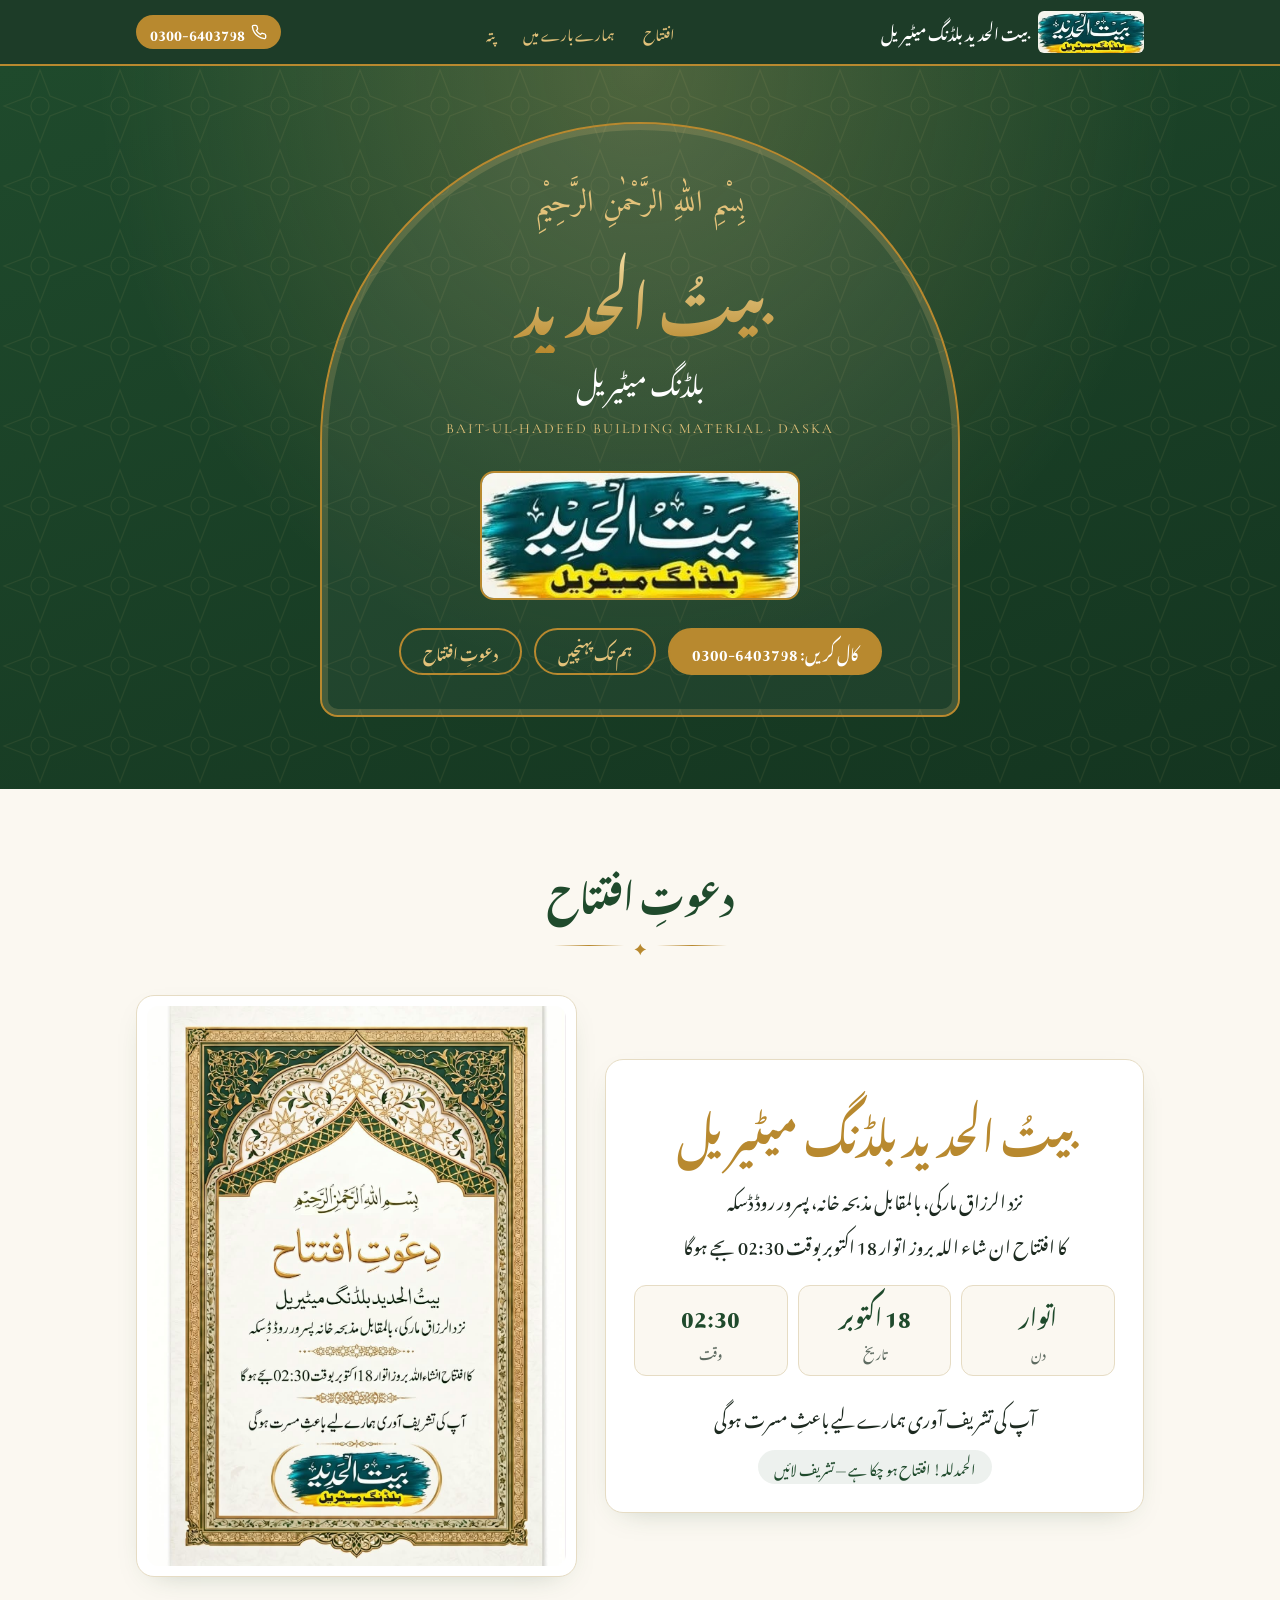
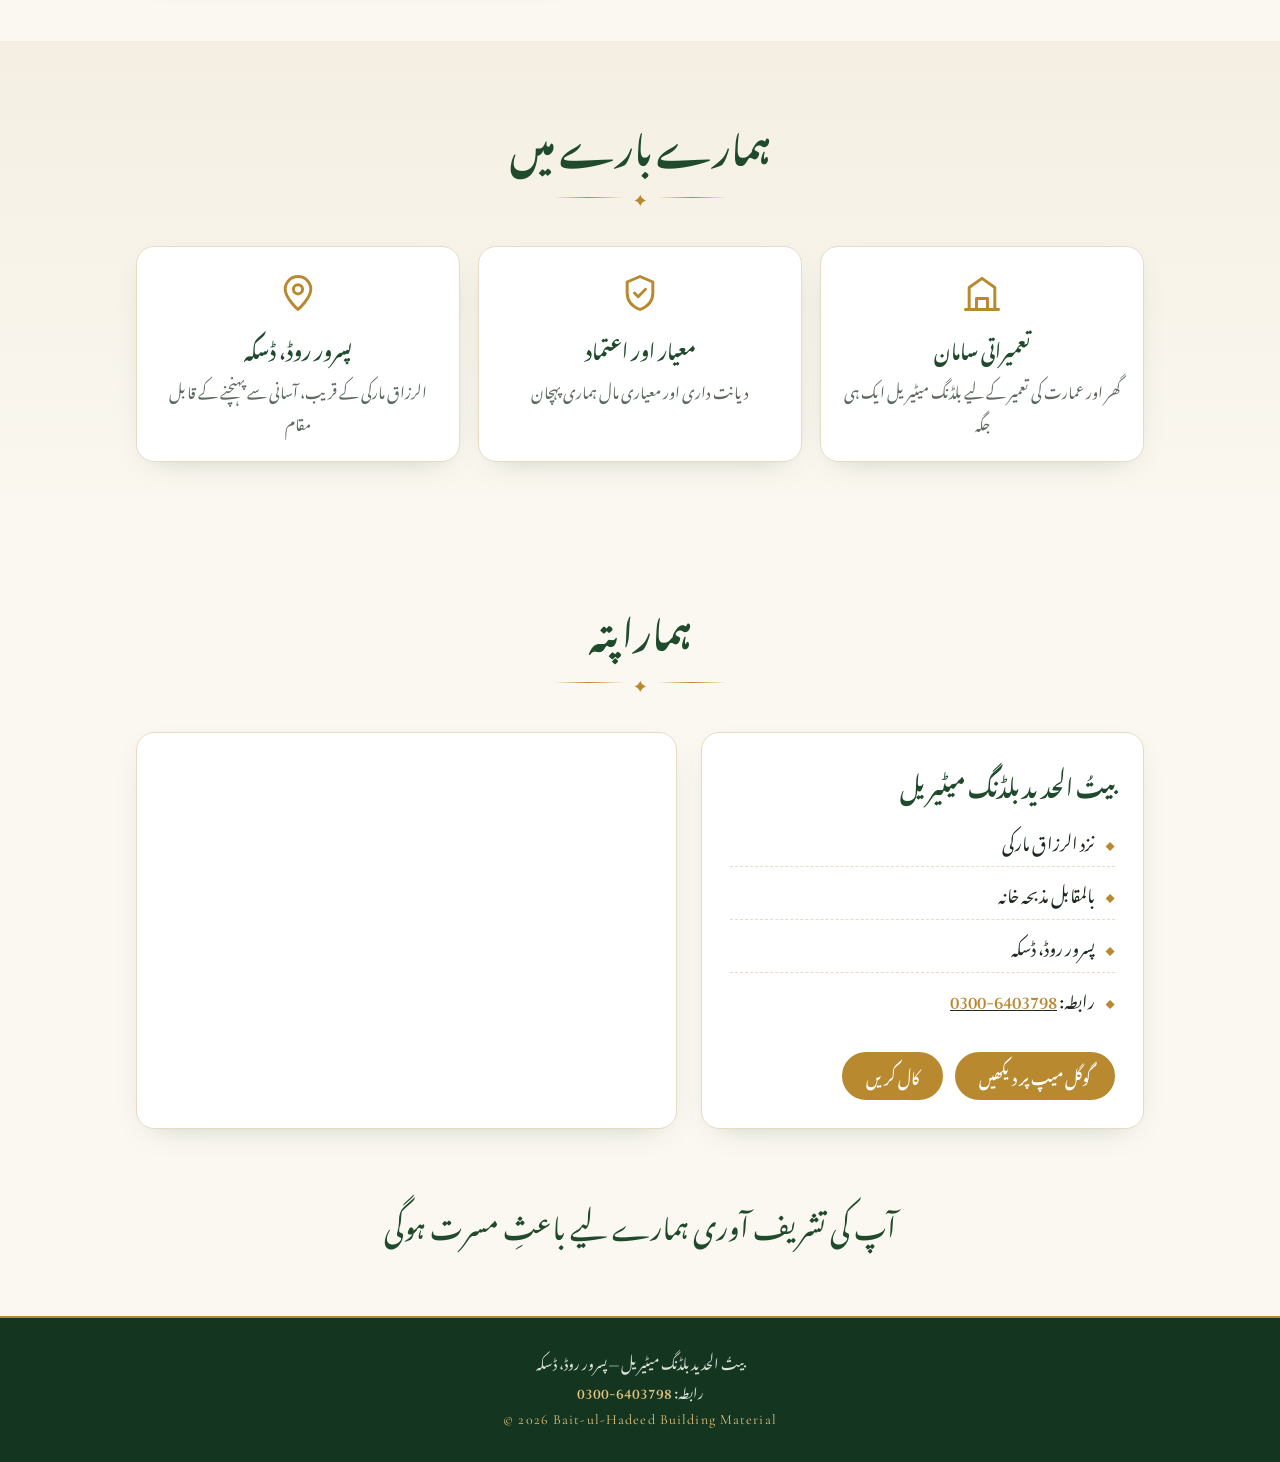
<file: baitulhadeed/public/index.html>
<!doctype html>
<html lang="ur" dir="rtl">
<head>
  <meta charset="utf-8">
  <meta name="viewport" content="width=device-width, initial-scale=1">
  <title>بیت الحدید بلڈنگ میٹیریل | Bait-ul-Hadeed Building Material, Daska</title>
  <meta name="description" content="بیت الحدید بلڈنگ میٹیریل — نزد الرزاق مارکی، بالمقابل مذبحہ خانہ، پسرور روڈ ڈسکہ۔ Bait-ul-Hadeed Building Material, Pasrur Road, Daska.">
  <meta property="og:title" content="بیت الحدید بلڈنگ میٹیریل — ڈسکہ">
  <meta property="og:description" content="نزد الرزاق مارکی، بالمقابل مذبحہ خانہ، پسرور روڈ ڈسکہ">
  <meta property="og:image" content="assets/invitation.jpg">
  <meta name="theme-color" content="#1f4a2c">
  <link rel="icon" href="assets/logo.jpg">
  <link rel="preconnect" href="https://fonts.googleapis.com">
  <link rel="preconnect" href="https://fonts.gstatic.com" crossorigin>
  <link href="https://fonts.googleapis.com/css2?family=Noto+Nastaliq+Urdu:wght@400;600;700&family=Amiri:wght@400;700&family=Cormorant+Garamond:wght@500;600&display=swap" rel="stylesheet">
  <style>
    :root {
      --green: #1f4a2c;
      --green-deep: #143520;
      --gold: #b8892f;
      --gold-light: #e3c27a;
      --ivory: #fbf8f1;
      --paper: #ffffff;
      --ink: #1d2a20;
      --muted: #5d6a60;
      --line: #e6dcc4;
    }
    * { box-sizing: border-box; }
    html { scroll-behavior: smooth; }
    body {
      margin: 0;
      background: var(--ivory);
      color: var(--ink);
      font-family: "Noto Nastaliq Urdu", "Jameel Noori Nastaleeq", serif;
      line-height: 2.1;
    }
    img { max-width: 100%; display: block; }
    a { color: inherit; }
    .wrap { max-width: 1040px; margin: 0 auto; padding: 0 16px; }

    /* Header */
    header {
      position: sticky; top: 0; z-index: 10;
      background: rgba(20, 53, 32, .96);
      border-bottom: 2px solid var(--gold);
      backdrop-filter: blur(6px);
    }
    .nav { display: flex; align-items: center; justify-content: space-between; gap: 12px; min-height: 64px; }
    .brand { display: flex; align-items: center; gap: 10px; text-decoration: none; color: #fff; }
    .brand img { height: 42px; width: auto; border-radius: 6px; }
    .brand span { font-size: 15px; font-weight: 600; }
    nav ul { display: flex; gap: 4px; list-style: none; margin: 0; padding: 0; }
    nav a {
      display: block; padding: 4px 12px; border-radius: 999px;
      color: var(--gold-light); text-decoration: none; font-size: 14px;
    }
    nav a:hover { background: rgba(227, 194, 122, .15); }
    .call {
      display: inline-flex; align-items: center; gap: 6px; flex: none;
      padding: 2px 14px; border-radius: 999px; text-decoration: none;
      background: var(--gold); color: #fff; font-size: 14px; font-weight: 600;
    }
    .call:hover { background: #a2782a; }
    .call svg { width: 16px; height: 16px; }
    footer a { color: var(--gold-light); text-decoration: none; }

    /* Hero */
    .hero {
      position: relative; overflow: hidden;
      background:
        radial-gradient(ellipse at top, rgba(227, 194, 122, .25), transparent 60%),
        linear-gradient(160deg, var(--green) 0%, var(--green-deep) 100%);
      color: #fff; text-align: center;
      padding: 56px 0 72px;
    }
    .hero::before {
      content: ""; position: absolute; inset: 0; opacity: .08; pointer-events: none;
      background-image: url("data:image/svg+xml,%3Csvg xmlns='http://www.w3.org/2000/svg' width='80' height='80' viewBox='0 0 80 80'%3E%3Cg fill='none' stroke='%23e3c27a' stroke-width='1.2'%3E%3Cpath d='M40 4l10 26 26 10-26 10-10 26-10-26L4 40l26-10z'/%3E%3Ccircle cx='40' cy='40' r='9'/%3E%3C/g%3E%3C/svg%3E");
    }
    .arch {
      position: relative; max-width: 640px; margin: 0 auto;
      padding: 48px 24px 40px;
      border: 2px solid var(--gold);
      border-radius: 320px 320px 18px 18px;
      background: rgba(255, 255, 255, .04);
      box-shadow: inset 0 0 0 6px rgba(227, 194, 122, .18);
    }
    .bismillah { font-family: "Amiri", serif; font-size: clamp(22px, 4vw, 30px); color: var(--gold-light); margin: 0 0 8px; }
    .hero h1 {
      margin: 0; font-size: clamp(34px, 7vw, 58px); line-height: 1.9; font-weight: 700;
      background: linear-gradient(180deg, #f6e2a8, var(--gold));
      -webkit-background-clip: text; background-clip: text; color: transparent;
    }
    .hero .sub { font-size: clamp(18px, 3.4vw, 26px); margin: 0; color: #fff; }
    .hero .en {
      font-family: "Cormorant Garamond", serif; direction: ltr;
      letter-spacing: .14em; text-transform: uppercase;
      font-size: 14px; color: var(--gold-light); margin: 6px 0 0;
    }
    .hero .logo { margin: 28px auto 0; width: min(320px, 80%); border-radius: 14px; border: 2px solid var(--gold); }
    .cta { display: flex; flex-wrap: wrap; justify-content: center; gap: 12px; margin-top: 28px; }
    .btn {
      display: inline-block; padding: 6px 22px; border-radius: 999px;
      text-decoration: none; font-size: 15px; font-weight: 600;
      border: 2px solid var(--gold);
    }
    .btn-gold { background: var(--gold); color: #fff; }
    .btn-gold:hover { background: #a2782a; }
    .btn-ghost { color: var(--gold-light); }
    .btn-ghost:hover { background: rgba(227, 194, 122, .12); }

    /* Sections */
    section { padding: 64px 0; }
    .title { text-align: center; margin-bottom: 32px; }
    .title h2 { margin: 0; font-size: clamp(26px, 4.5vw, 36px); color: var(--green); }
    .divider { display: flex; align-items: center; justify-content: center; gap: 10px; color: var(--gold); }
    .divider::before, .divider::after { content: ""; height: 1px; width: 70px; background: linear-gradient(90deg, transparent, var(--gold), transparent); }

    .card {
      background: var(--paper);
      border: 1px solid var(--line);
      border-radius: 18px;
      box-shadow: 0 10px 30px -18px rgba(31, 74, 44, .35);
    }

    /* Inauguration */
    .invite { display: grid; grid-template-columns: 1.1fr .9fr; gap: 28px; align-items: center; }
    .invite-text { padding: 28px; text-align: center; }
    .invite-text h3 { margin: 0; font-size: clamp(28px, 5vw, 40px); color: var(--gold); }
    .invite-text p { font-size: 18px; margin: 8px 0; }
    .when { display: grid; grid-template-columns: repeat(3, 1fr); gap: 10px; margin: 22px 0; }
    .when div { border: 1px solid var(--line); border-radius: 12px; padding: 8px 6px; background: var(--ivory); }
    .when b { display: block; font-size: 22px; color: var(--green); line-height: 1.8; }
    .when small { color: var(--muted); font-size: 13px; }
    .status {
      display: inline-block; margin-top: 6px; padding: 2px 16px; border-radius: 999px;
      background: rgba(31, 74, 44, .08); color: var(--green); font-size: 14px;
    }
    .invite-img { padding: 10px; }
    .invite-img img { border-radius: 12px; max-height: 560px; width: auto; margin: 0 auto; }

    /* Features */
    .features { display: grid; grid-template-columns: repeat(3, 1fr); gap: 18px; }
    .feature { padding: 24px 20px; text-align: center; }
    .feature svg { width: 44px; height: 44px; color: var(--gold); margin: 0 auto 6px; }
    .feature h4 { margin: 0; font-size: 19px; color: var(--green); }
    .feature p { margin: 6px 0 0; color: var(--muted); font-size: 15px; }

    /* Location */
    .alt { background: linear-gradient(180deg, #f4efe2, var(--ivory)); }
    .location { display: grid; grid-template-columns: .9fr 1.1fr; gap: 24px; }
    .address { padding: 28px; }
    .address h3 { margin: 0 0 8px; color: var(--green); font-size: 22px; }
    .address ul { list-style: none; margin: 0; padding: 0; }
    .address li { display: flex; gap: 10px; align-items: flex-start; padding: 8px 0; border-bottom: 1px dashed var(--line); font-size: 17px; }
    .address li:last-child { border-bottom: 0; }
    .address li span:first-child { color: var(--gold); flex: none; }
    .map { overflow: hidden; min-height: 320px; }
    .map iframe { width: 100%; height: 100%; min-height: 320px; border: 0; display: block; }

    .welcome { text-align: center; font-size: clamp(20px, 3.6vw, 28px); color: var(--green); margin: 0; }

    footer {
      background: var(--green-deep); color: #d8e2da; text-align: center;
      padding: 28px 0; border-top: 2px solid var(--gold); font-size: 14px;
    }
    footer .en { font-family: "Cormorant Garamond", serif; direction: ltr; letter-spacing: .08em; color: var(--gold-light); }

    @media (max-width: 760px) {
      nav ul { display: none; }
      .invite, .location { grid-template-columns: 1fr; }
      .features { grid-template-columns: 1fr; }
      .arch { border-radius: 200px 200px 16px 16px; padding: 40px 16px 32px; }
      section { padding: 48px 0; }
    }
    @media (max-width: 480px) {
      .brand span { display: none; }
    }
  </style>
</head>
<body>

  <header>
    <div class="wrap nav">
      <a class="brand" href="#top">
        <img src="assets/logo.jpg" alt="بیت الحدید">
        <span>بیت الحدید بلڈنگ میٹیریل</span>
      </a>
      <nav>
        <ul>
          <li><a href="#inauguration">افتتاح</a></li>
          <li><a href="#about">ہمارے بارے میں</a></li>
          <li><a href="#location">پتہ</a></li>
        </ul>
      </nav>
      <a class="call" href="tel:+923006403798" aria-label="کال کریں 0300-6403798"><svg viewBox="0 0 24 24" fill="none" stroke="currentColor" stroke-width="2" stroke-linecap="round" stroke-linejoin="round" aria-hidden="true"><path d="M22 16.9v3a2 2 0 0 1-2.2 2 19.8 19.8 0 0 1-8.6-3.1 19.5 19.5 0 0 1-6-6A19.8 19.8 0 0 1 2.1 4.2 2 2 0 0 1 4.1 2h3a2 2 0 0 1 2 1.7c.1.9.4 1.8.7 2.7a2 2 0 0 1-.5 2.1L8 9.8a16 16 0 0 0 6 6l1.3-1.3a2 2 0 0 1 2.1-.4c.9.3 1.8.6 2.7.7a2 2 0 0 1 1.7 2z"/></svg><span dir="ltr">0300-6403798</span></a>
    </div>
  </header>

  <main id="top">
    <div class="hero">
      <div class="wrap">
        <div class="arch">
          <p class="bismillah">بِسْمِ اللّٰهِ الرَّحْمٰنِ الرَّحِيْمِ</p>
          <h1>بیتُ الحدید</h1>
          <p class="sub">بلڈنگ میٹیریل</p>
          <p class="en">Bait-ul-Hadeed Building Material · Daska</p>
          <img class="logo" src="assets/logo.jpg" alt="بیت الحدید بلڈنگ میٹیریل کا لوگو">
          <div class="cta">
            <a class="btn btn-gold" href="tel:+923006403798">کال کریں: <span dir="ltr">0300-6403798</span></a>
            <a class="btn btn-ghost" href="#location">ہم تک پہنچیں</a>
            <a class="btn btn-ghost" href="#inauguration">دعوتِ افتتاح</a>
          </div>
        </div>
      </div>
    </div>

    <section id="inauguration">
      <div class="wrap">
        <div class="title">
          <h2>دعوتِ افتتاح</h2>
          <div class="divider">✦</div>
        </div>
        <div class="invite">
          <div class="card invite-text">
            <h3>بیتُ الحدید بلڈنگ میٹیریل</h3>
            <p>نزد الرزاق مارکی، بالمقابل مذبحہ خانہ، پسرور روڈ ڈسکہ</p>
            <p>کا افتتاح ان شاء اللہ بروز اتوار 18 اکتوبر بوقت 02:30 بجے ہوگا</p>
            <div class="when">
              <div><b>اتوار</b><small>دن</small></div>
              <div><b>18 اکتوبر</b><small>تاریخ</small></div>
              <div><b dir="ltr">02:30</b><small>وقت</small></div>
            </div>
            <p>آپ کی تشریف آوری ہمارے لیے باعثِ مسرت ہوگی</p>
            <span class="status" id="status"></span>
          </div>
          <div class="card invite-img">
            <a href="assets/invitation.jpg" target="_blank" rel="noopener">
              <img src="assets/invitation.jpg" alt="دعوتِ افتتاح کارڈ — بیت الحدید بلڈنگ میٹیریل" loading="lazy" width="1196" height="1601">
            </a>
          </div>
        </div>
      </div>
    </section>

    <section id="about" class="alt">
      <div class="wrap">
        <div class="title">
          <h2>ہمارے بارے میں</h2>
          <div class="divider">✦</div>
        </div>
        <div class="features">
          <div class="card feature">
            <svg viewBox="0 0 24 24" fill="none" stroke="currentColor" stroke-width="1.6" stroke-linecap="round" stroke-linejoin="round" aria-hidden="true"><path d="M3 21h18"/><path d="M5 21V9l7-5 7 5v12"/><path d="M9 21v-6h6v6"/></svg>
            <h4>تعمیراتی سامان</h4>
            <p>گھر اور عمارت کی تعمیر کے لیے بلڈنگ میٹیریل ایک ہی جگہ</p>
          </div>
          <div class="card feature">
            <svg viewBox="0 0 24 24" fill="none" stroke="currentColor" stroke-width="1.6" stroke-linecap="round" stroke-linejoin="round" aria-hidden="true"><path d="M12 3l7 3v6c0 4.5-3 7.5-7 9-4-1.5-7-4.5-7-9V6z"/><path d="M9 12l2 2 4-4"/></svg>
            <h4>معیار اور اعتماد</h4>
            <p>دیانت داری اور معیاری مال ہماری پہچان</p>
          </div>
          <div class="card feature">
            <svg viewBox="0 0 24 24" fill="none" stroke="currentColor" stroke-width="1.6" stroke-linecap="round" stroke-linejoin="round" aria-hidden="true"><path d="M12 21s-7-6.2-7-11a7 7 0 0 1 14 0c0 4.8-7 11-7 11z"/><circle cx="12" cy="10" r="2.5"/></svg>
            <h4>پسرور روڈ، ڈسکہ</h4>
            <p>الرزاق مارکی کے قریب، آسانی سے پہنچنے کے قابل مقام</p>
          </div>
        </div>
      </div>
    </section>

    <section id="location">
      <div class="wrap">
        <div class="title">
          <h2>ہمارا پتہ</h2>
          <div class="divider">✦</div>
        </div>
        <div class="location">
          <div class="card address">
            <h3>بیتُ الحدید بلڈنگ میٹیریل</h3>
            <ul>
              <li><span>◆</span><span>نزد الرزاق مارکی</span></li>
              <li><span>◆</span><span>بالمقابل مذبحہ خانہ</span></li>
              <li><span>◆</span><span>پسرور روڈ، ڈسکہ</span></li>
              <li><span>◆</span><span>رابطہ: <a href="tel:+923006403798"><span dir="ltr">0300-6403798</span></a></span></li>
            </ul>
            <div class="cta" style="justify-content:flex-start">
              <a class="btn btn-gold" href="https://www.google.com/maps/search/?api=1&query=Al+Razzaq+Marquee+Pasrur+Road+Daska" target="_blank" rel="noopener">گوگل میپ پر دیکھیں</a>
              <a class="btn btn-gold" href="tel:+923006403798">کال کریں</a>
            </div>
          </div>
          <div class="card map">
            <iframe title="نقشہ — پسرور روڈ ڈسکہ" loading="lazy" referrerpolicy="no-referrer-when-downgrade"
              src="https://maps.google.com/maps?q=Al%20Razzaq%20Marquee%20Pasrur%20Road%20Daska&z=15&output=embed"></iframe>
          </div>
        </div>
      </div>
    </section>

    <section style="padding-top:0">
      <div class="wrap">
        <p class="welcome">آپ کی تشریف آوری ہمارے لیے باعثِ مسرت ہوگی</p>
      </div>
    </section>
  </main>

  <footer>
    <div class="wrap">
      <div>بیتُ الحدید بلڈنگ میٹیریل — پسرور روڈ، ڈسکہ</div>
      <div>رابطہ: <a href="tel:+923006403798"><span dir="ltr">0300-6403798</span></a></div>
      <div class="en">© <span id="year"></span> Bait-ul-Hadeed Building Material</div>
    </div>
  </footer>

  <script>
    // Inauguration: Sunday 18 October 2026, 02:30 PM (Pakistan time, UTC+5)
    var opening = new Date("2026-10-18T14:30:00+05:00");
    document.getElementById("status").textContent = Date.now() >= opening.getTime()
      ? "الحمدللہ! افتتاح ہو چکا ہے — تشریف لائیں"
      : "ان شاء اللہ جلد افتتاح";
    document.getElementById("year").textContent = new Date().getFullYear();
  </script>
</body>
</html>
</file>
